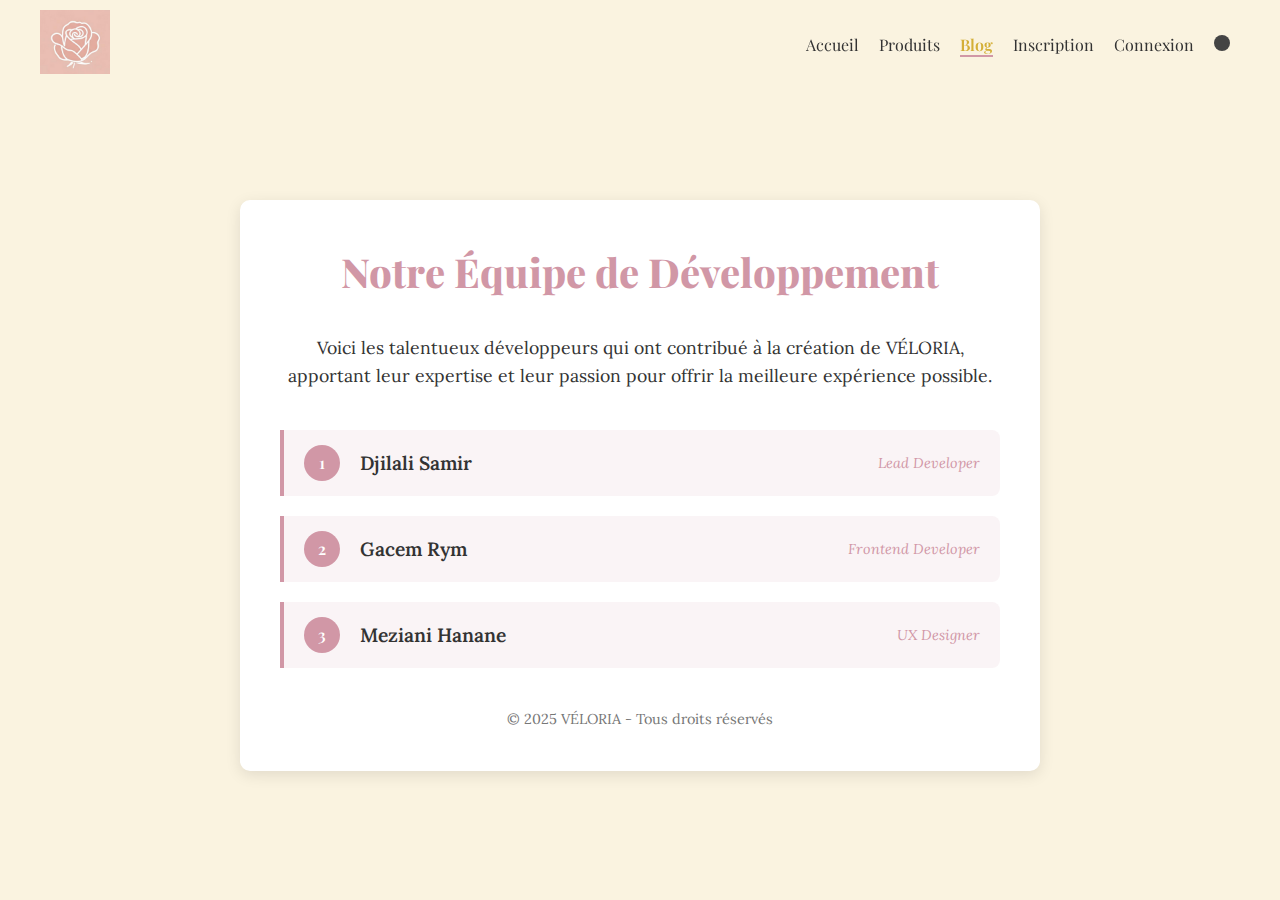
<file: blog.html>
<!DOCTYPE html>
<html lang="fr">
<head>
    <meta charset="UTF-8">
    <meta name="viewport" content="width=device-width, initial-scale=1.0">
    <title>VÉLORIA - Nos Développeurs</title>
    <link rel="stylesheet" href="styles/global.css">
    <link rel="preconnect" href="https://fonts.googleapis.com">
    <link rel="preconnect" href="https://fonts.gstatic.com" crossorigin>
    <link href="https://fonts.googleapis.com/css2?family=Playfair+Display:ital,wght@0,400..900;1,400..900&display=swap" rel="stylesheet">
    <link href="https://fonts.googleapis.com/css2?family=Lora:ital,wght@0,400..700;1,400..700&family=Playfair+Display:ital,wght@0,400..900;1,400..900&display=swap" rel="stylesheet">
    <style>
        .dev-team {
            max-width: 800px;
            margin: 120px auto 60px;
            padding: 40px;
            background-color: #fff;
            border-radius: 10px;
            box-shadow: 0 4px 15px rgba(0, 0, 0, 0.1);
        }
        
        .dev-team h1 {
            color: var(--primary-color);
            margin-bottom: 30px;
            text-align: center;
            font-family: 'Playfair Display', serif;
            font-size: 2.5rem;
        }
        
        .dev-team p {
            text-align: center;
            margin-bottom: 40px;
            color: var(--text-color);
            font-family: 'Lora', serif;
            font-size: 1.1rem;
            line-height: 1.6;
        }
        
        .dev-list {
            display: flex;
            flex-direction: column;
            gap: 20px;
            margin-bottom: 30px;
        }
        
        .dev-item {
            display: flex;
            align-items: center;
            padding: 15px 20px;
            background-color: rgba(209, 151, 166, 0.1);
            border-left: 4px solid var(--primary-color);
            border-radius: 0 8px 8px 0;
            transition: all 0.3s ease;
        }
        
        .dev-item:hover {
            transform: translateX(5px);
            background-color: rgba(209, 151, 166, 0.2);
        }
        
        .dev-number {
            display: flex;
            justify-content: center;
            align-items: center;
            width: 36px;
            height: 36px;
            background-color: var(--primary-color);
            color: white;
            border-radius: 50%;
            margin-right: 20px;
            font-family: 'Playfair Display', serif;
            font-weight: 600;
        }
        
        .dev-name {
            font-family: 'Lora', serif;
            font-size: 1.2rem;
            color: var(--text-color);
            font-weight: 600;
        }
        
        .dev-role {
            font-family: 'Lora', serif;
            font-size: 0.9rem;
            color: var(--primary-color);
            margin-left: auto;
            font-style: italic;
        }
        
        .footer-note {
            text-align: center;
            font-family: 'Lora', serif;
            font-size: 0.9rem;
            color: #777;
            margin-top: 40px;
        }
        
        /* Dark mode support */
        .dark-mode .dev-team {
            background-color: var(--dark-background);
        }
        
        .dark-mode .dev-item {
            background-color: rgba(209, 151, 166, 0.15);
        }
        
        .dark-mode .dev-name {
            color: var(--dark-text);
        }
        
        .dark-mode .footer-note {
            color: #aaa;
        }
        
        @media screen and (max-width: 768px) {
            .dev-team {
                margin: 80px auto 40px;
                padding: 25px;
                width: 90%;
            }
            
            .dev-item {
                flex-direction: column;
                text-align: center;
                padding: 20px 15px;
            }
            
            .dev-number {
                margin-right: 0;
                margin-bottom: 10px;
            }
            
            .dev-role {
                margin-left: 0;
                margin-top: 5px;
            }
        }
    </style>
</head>
<body>
    <div class="container">
        <div class="dev-team">
            <h1>Notre Équipe de Développement</h1>
            <p>Voici les talentueux développeurs qui ont contribué à la création de VÉLORIA, apportant leur expertise et leur passion pour offrir la meilleure expérience possible.</p>
            
            <div class="dev-list">
                <div class="dev-item">
                    <div class="dev-number">1</div>
                    <div class="dev-name">Djilali Samir </div>
                    <div class="dev-role">Lead Developer</div>
                </div>
                
                <div class="dev-item">
                    <div class="dev-number">2</div>
                    <div class="dev-name">Gacem Rym </div>
                    <div class="dev-role">Frontend Developer</div>
                </div>
                
                <div class="dev-item">
                    <div class="dev-number">3</div>
                    <div class="dev-name">Meziani Hanane</div>
                    <div class="dev-role">UX Designer</div>
                </div>
                
            </div>
            
            <div class="footer-note">
                © 2025 VÉLORIA - Tous droits réservés
            </div>
        </div>
    </div>

    <script src="javascript/navigation.js"></script>
    <script src="javascript/auth.js"></script>
    <script src="javascript/dark-mode.js"></script>
</body>
</html>
</file>
<file: styles/global.css>
/* 
 * VOLLA - Main Stylesheet
 * Author: Frontend Team
 */

/* =============================================
   1. CSS RESET & VARIABLES
============================================= */
* {
    margin: 0;
    padding: 0;
    box-sizing: border-box;
}
html {
    scroll-behavior: smooth;
}

:root {
    /* Primary color palette */
    --primary-color: #d197a6;
    --secondary-color: #D4AF37;
    --background-color: #FAF3E0;
    --text-color: #333;
    
    /* Dark mode color palette */
    --dark-background: #181A1B;
    --dark-text: #FAF3E0;
}

/* =============================================
   2. TYPOGRAPHY
============================================= */
h1,h2,h3 ,h4 ,a{
    font-family: "Playfair Display", serif;
    font-optical-sizing: auto;
    font-weight: 800;
    font-style: normal;
}
h1{
    text-align: center;
    margin-bottom: 40px
}

p {
    font-family: "Playfair Display", serif;
    font-optical-sizing: auto;
    font-weight: 400;
    font-style: normal;
}

/* =============================================
   3. BASE LAYOUT
============================================= */
body {
    font-family: 'Arial', sans-serif;
    line-height: 1.6;
    background-color: var(--background-color);
    color: var(--text-color);
    transition: background-color 0.3s, color 0.3s;
}

.container {
    width: 90%;
    max-width: 1200px;
    margin: 60px auto 0;
    padding: 20px;
}

/* =============================================
   4. THEME CONTROLS
============================================= */
.theme-btn {
    width: 1rem;
    height: 1rem;
    background-color: #444;
    border: none;
    border-radius: 50px;
    cursor: pointer;
}

.dark-mode .theme-btn {
    background-color: white;
}

/* Dark Mode Styles */
body.dark-mode {
    background-color: var(--dark-background);
    color: var(--dark-text);
}

.dark-mode .nav-menu li a {
    color: var(--dark-text);
    font-weight: 400;
    transition: color 0.3s;
}

.dark-mode .nav-menu li a:hover {
    color: #E6B8C4;
    font-weight: 600;
}

.dark-mode form {
    background-color: #2C2C2C;
}

.dark-mode .product-card {
    background-color: #2A2A2A;
    border-color: #3A3A3A;
}

/* =============================================
   5. NAVIGATION
============================================= */
nav {
    padding: 10px;
    position: fixed;
    width: 100%;
    top: 0;
    z-index: 100;
    backdrop-filter: blur(5px);
    transition: all 0.3s ease;
}

.nav-container {
    display: flex;
    justify-content: space-between;
    align-items: center;
    max-width: 1200px;
    margin: 0 auto;
}


nav.scrolled {
    background-color: rgba(250, 243, 224, 0.95); /* Slightly transparent version of your background */
    box-shadow: 0 2px 10px rgba(0, 0, 0, 0.1);
    padding: 5px 10px;
}

.dark-mode nav.scrolled {
    background-color: rgba(24, 26, 27, 0.95); /* Dark mode version */
}

nav img.logo {
    max-width: 70px;
    height: auto;
}

.nav-menu {
    display: flex;
    list-style: none;
    align-items: center;
}

.nav-menu li {
    margin: 0 10px;
}

.nav-menu li a {
    text-decoration: none;
    color: var(--text-color);
    font-weight: 400;
    transition: color 0.3s;
}

.nav-menu li a:hover {
    color: #E6BFC1;
    font-weight: 600;
}

.nav-menu li a.active {
    color: var(--secondary-color);
    border-bottom: 2px solid var(--primary-color);
    font-weight: 600;
}

.auth-section {
    display: flex;
    align-items: center;
    gap: 15px;
}

.user-email {
    font-size: 0.9rem;
    color: var(--text-slight);
}

.logout-btn {
    background: none;
    border: 1px solid var(--primary-color);
    color: var(--primary-color);
    padding: 5px 15px;
    border-radius: 20px;
    cursor: pointer;
    transition: all 0.3s;
}

.logout-btn:hover {
    background: var(--primary-color);
    color: white;
}


/* Mobile Menu Toggle */
.menu-toggle {
    display: none;
    flex-direction: column;
    cursor: pointer;
}

.menu-toggle .bar {
    width: 25px;
    height: 3px;
    background-color: var(--text-color);
    margin: 3px 0;
    transition: 0.4s;
}

/* =============================================
   6. HERO SECTION
============================================= */
.section-hero {
    margin-bottom: 80px;
}

.hero {
    display: flex;
    align-items: center;
    gap: 40px;
    margin-bottom: 50px;
    height: 100%;
}

.hero-content {
    flex: 1;
}

.hero-content h1 {
    font-size: 3em;
    margin-bottom: 15px;
}

.hero-image {
    flex: 1;
}

.hero-image img {
    width: 100%;
    border-radius: 15px;
}

.hero-grid {
    position: relative;
    display: grid;
    grid-template-columns: repeat(2, 1fr);
    gap: 4.8rem;
}

.hero-description {
    margin-bottom: 4.8rem;
    font-size: 1.5rem;
}

.hero-btns {
    display: flex;
    align-items: center;
    gap: 2.4rem;
    margin-bottom: 1.6rem;
}

.no-credit-card-text {
    font-size: 1rem;
    letter-spacing: 1px;
    color: var(--text-slight);
}

.cta-button {
    display: inline-block;
    background-color: var(--secondary-color);
    color: white;
    padding: 12px 24px;
    text-decoration: none;
    border-radius: 5px;
    margin-top: 15px;
}

/* =============================================
   7. 3D BOX ANIMATION
============================================= */
/* 3d phone container */
.box-3d-container {
    display: flex;
    justify-content: center;
    align-items: center;
    perspective: 100rem;
    pointer-events: none;
    color:black;
}

.box-3d {
    --width: 20rem;
    --height: 30rem;
    --depth: 5rem;
    width: var(--width);
    height: var(--height);
    position: relative;
    transform-style: preserve-3d;
    animation: rotate-3d 15s infinite linear;
}

@keyframes rotate-3d {
    0% {
        transform: rotateY(-50deg);
    }
    100% {
        transform: rotateY(310deg);
    }
}

.front-face, .back-face {
    width: 100%;
    height: 100%;
    position: absolute;
    background-color: #E6B8C4;
    transform-style: preserve-3d;
}

.front-face {
    transform: translateZ(var(--depth));
    display: flex;
    flex-direction: column;
    justify-content: center;
    align-items: center;
    padding: 1.6rem;
}

.front-face::before, .front-face::after {
    content: "";
    position: absolute;
    top: 0;
    height: 100%;
    width: calc(2 * var(--depth));
    background: center/30% url("../images/Volla_logo.png") no-repeat, linear-gradient(var(--secondary-color), var(--secondary-color));
}

.front-face::before {
    left: 0;
    transform: rotateY(90deg);
    transform-origin: left;
}

.front-face::after {
    right: 0;
    transform: rotateY(-90deg);
    transform-origin: right;
}

.back-face {
    transform: translateZ(calc(-1 * var(--depth))) rotateY(180deg);
    display: flex;
    flex-direction: column;
    justify-content: space-between;
    padding: 2rem 1.6rem;
    color: var(--udark-3);
    font-size: 0.7rem;
    pointer-events: painted;
}

.back-face::before, .back-face::after {
    content: "";
    position: absolute;
    left: 0;
    height: calc(2 * var(--depth));
    width: 100%;
    background-color: var(--primary);
}

.back-face::before {
    top: 0;
    transform: rotateX(-90deg);
    transform-origin: top;
}

.back-face::after {
    bottom: 0;
    transform: rotateX(90deg);
    transform-origin: bottom;
}

.v-3d-img {
    width: 100%;
}

.v-3d-information {
    list-style-type: none;
    color: black;
}

.v-3d-logo-box {
    width: 100%;
    display: flex;
    justify-content: center;
    align-items: center;
}

.v-3d-logo {
    transform: rotate(-90deg);
    width: 2.4rem;
    filter: invert(1);
}

.v-3d-privacy strong {
    display: block;
    color: black;
}

/* 3D accent elements */
.box-3d-container-accent1 {
    width: 20rem;
    position: absolute;
    top: 0;
    right: 5%;
    z-index: -1;
    opacity: .2;
    pointer-events: none;
}

.box-3d-container-accent2 {
    width: 10rem;
    position: absolute;
    bottom: -10%;
    left: 20%;
    z-index: -1;
    opacity: .2;
    pointer-events: none;
}

.light-mode .box-3d-container-accent1, 
.light-mode .box-3d-container-accent2 {
    opacity: .08;
}

/* =============================================
   8. CONTENT SECTIONS
============================================= */
/* Commitment Section */
.commitment {
    display: flex;
    flex-direction: row-reverse;
    align-items: center;
    gap: 30px;
    margin-bottom: 80px;
}

.commitment-content {
    flex: 1;
}

.commitment-images {
    display: flex;
    gap: 20px;
    flex: 1;
}

.commitment-images img {
    width: 48%;
    border-radius: 10px;
    object-fit: cover;
}

/* Featured Products */
.featured-products h2 {
    text-align: center;
    margin-bottom: 30px;
}

.product-grid {
    display: grid;
    grid-template-columns: repeat(3, 1fr);
    gap: 20px;
}

.product-card {
    border: 1px solid #ddd;
    border-radius: 8px;
    padding: 15px;
    text-align: center;
    background-color: white;
    transition: transform 0.3s;
}

.product-card:hover {
    transform: scale(1.05);
}

.product-card img {
    max-width: 100%;
    height: 250px;
    object-fit: cover;
    border-radius: 8px;
}

.product-link {
    display: inline-block;
    background-color: var(--primary-color);
    color: white;
    padding: 8px 15px;
    text-decoration: none;
    border-radius: 4px;
    margin-top: 10px;
}

/* =============================================
   9. PRODUCTS PAGE
============================================= */
.products-page {
    margin-top: 80px;
}

.products-header {
    margin-bottom: 30px;
    text-align: center;
}

.products-header h1 {
    font-size: 2.5em;
    margin-bottom: 20px;
}

.product-filters {
    display: flex;
    justify-content: center;
    align-items: center;
    gap: 20px;
    margin-bottom: 30px;
}

#category-filter {
    padding: 10px;
    border: 1px solid var(--primary-color);
    border-radius: 5px;
}

.sort-options {
    display: flex;
    gap: 10px;
}

.sort-options button {
    background-color: var(--primary-color);
    color: white;
    border: none;
    padding: 10px 15px;
    border-radius: 5px;
    cursor: pointer;
    transition: background-color 0.3s;
}

.sort-options button:hover {
    background-color: #D0A0B0;
}

.products-grid {
    display: grid;
    grid-template-columns: repeat(auto-fill, minmax(250px, 1fr));
    gap: 20px;
}

.product-card {
    border: 1px solid #ddd;
    border-radius: 8px;
    padding: 15px;
    text-align: center;
    background-color: white;
    transition: transform 0.3s, box-shadow 0.3s;
    display: flex;
    flex-direction: column;
}

.product-card:hover {
    transform: scale(1.05);
    box-shadow: 0 5px 15px rgba(0,0,0,0.1);
}

.product-card img {
    max-width: 100%;
    height: 250px;
    object-fit: cover;
    border-radius: 8px;
    margin-bottom: 15px;
}

.product-card h3 {
    margin-bottom: 10px;
    font-size: 1.2em;
}

.product-card p {
    margin-bottom: 10px;
    color: #666;
}

.product-card button {
    margin-top: auto;
    background-color: var(--primary-color);
    color: white;
    border: none;
    padding: 10px;
    border-radius: 5px;
    cursor: pointer;
    transition: background-color 0.3s;
}

.product-card button:hover {
    background-color: #D0A0B0;
}

.pagination {
    display: flex;
    justify-content: center;
    align-items: center;
    margin-top: 30px;
    gap: 15px;
}

.pagination button {
    background-color: var(--primary-color);
    color: white;
    border: none;
    padding: 10px 15px;
    border-radius: 5px;
    cursor: pointer;
}

.pagination #current-page {
    font-weight: bold;
}

/* =============================================
   10. FOOTER
============================================= */
footer {
    background-color: var(--primary-color);
    color: var(--text-color);
    padding: 50px 0 20px;
    margin-top:80px
}

.footer-container {
    display: flex;
    justify-content: space-between;
    max-width: 1200px;
    margin: 0 auto;
    padding: 0 5%;
}

.footer-column h4 {
    margin-bottom: 15px;
}

.footer-column ul {
    list-style: none;
}

.footer-column ul li a {
    color: var(--text-color);
    text-decoration: none;
    margin-bottom: 10px;
    display: block;
}

.social-icons {
    display: flex;
    gap: 15px;
}

.social-icon {
    color: var(--text-color);
    font-size: 24px;
}

.newsletter form {
    display: flex;
}

.newsletter input {
    padding: 10px;
    flex-grow: 1;
    border: none;
    border-radius: 4px 0 0 4px;
}

.newsletter button {
    padding: 10px 20px;
    background-color: var(--secondary-color);
    color: white;
    border: none;
    border-radius: 0 4px 4px 0;
}

.copyright {
    text-align: center;
    margin-top: 30px;
    padding-top: 20px;
    border-top: 1px solid rgba(0,0,0,0.1);
}

/* =============================================
   11. RESPONSIVE STYLES
============================================= */
/* Large screens - 1024px and below */
@media screen and (max-width: 1024px) {
    .hero, .commitment {
        flex-direction: column;
    }

    .product-grid {
        grid-template-columns: repeat(2, 1fr);
    }

    .footer-container {
        flex-wrap: wrap;
        gap: 20px;
    }

    .footer-column {
        flex-basis: calc(50% - 20px);
    }
}

/* Medium screens - 900px (56.25em) and below */
@media (max-width: 56.25em) {
    .hero-grid {
        grid-template-columns: 1fr;
    }
    
    .hero-text-box {
        text-align: center;
        padding: 0 5%;
    }
    
    .hero-description {
        padding: 0 10%;
    }
    
    .hero-btns {
        justify-content: center;
    }

    .section-benefits .heading-2, .benefits {
        padding: 0;
    }

    .feature-container {
        grid-template-columns: 1fr;
    }

    .features-text {
        text-align: center;
    }

    .features-description {
        padding: 0 10%;
    }

    .features {
        grid-template-columns: 1fr 1fr 1fr;
    }

    .feature:first-child {
        grid-row: 1;
    }
}

/* Tablets - 768px and below */
@media screen and (max-width: 768px) {
    .nav-container {
        padding: 0 15px;
    }
    
    .menu-toggle {
        display: flex;
        z-index: 101;
    }
    
    .menu-toggle.active .bar:nth-child(1) {
        transform: rotate(-45deg) translate(-5px, 6px);
    }
    
    .menu-toggle.active .bar:nth-child(2) {
        opacity: 0;
    }
    
    .menu-toggle.active .bar:nth-child(3) {
        transform: rotate(45deg) translate(-5px, -6px);
    }
    
    .nav-menu {
        position: fixed;
        right: -100%;
        top: 0;
        flex-direction: column;
        background-color: var(--background-color);
        width: 80%;
        max-width: 300px;
        height: 100vh;
        padding-top: 70px;
        text-align: center;
        transition: 0.3s;
        box-shadow: -2px 0 10px rgba(0, 0, 0, 0.1);
    }
    
    .dark-mode .nav-menu {
        background-color: var(--dark-background);
    }
    
    .nav-menu.active {
        right: 0;
        overflow-y: auto;
    }
    
    .nav-menu li {
        margin: 15px 0;
    }
    
    .auth-section {
        flex-direction: column;
        gap: 10px;
        margin-top: 20px;
    }
    
    .user-email {
        font-size: 0.85rem;
        word-break: break-all;
        max-width: 90%;
    }
    
    /* Add some spacing at the bottom of the menu */
    .nav-menu::after {
        content: "";
        display: block;
        height: 40px;
    }
    .product-grid {
        grid-template-columns: 1fr;
    }

    .commitment-images {
        flex-direction: column;
    }

    .commitment-images img {
        width: 100%;
    }

    .footer-column {
        flex-basis: 100%;
    }
    
    .product-filters {
        flex-direction: column;
    }

    .sort-options {
        width: 100%;
        flex-direction: column;
    }

    .sort-options button {
        width: 100%;
    }
}

/* Mobile L - 750px (46.875em) and below */
@media (max-width: 46.875em) {
    .chat-box {
        --chat-width: 50vw;
        --chat-height: 70%;
    }

    .section-popular .heading-2 {
        text-align: center;
    }
}

/* Mobile M - 600px (37.5em) and below */
@media (max-width: 37.5em) {
    .box-3d {
        --width: 20rem;
        --height: 34rem;
        --depth: 4rem;
    }

    .chat-box {
        --chat-width: 80vw;
        --chat-height: 70%;
    }
    
    .section-benefits .heading-2 {
        margin-bottom: 4.8rem;
    }
    
    .benefits {
        grid-template-columns: 1fr;
        gap: 2.4rem;
    }

    .benefit {
        background-color: var(--dark-2);
        padding: 2.4rem;
        border-radius: .4rem;
    }

    .features {
        grid-template-columns: 1fr 1fr;
    }
}

/* Mobile S - 500px (31.25em) and below */
@media (max-width: 31.25em) {
    .hero-text-box {
        text-align: center;
        padding: 0;
    }
    
    .hero-description {
        padding: 0;
    }

    .benefit {
        flex-direction: column;
    }

    .benefit-icon {
        margin-top: 0;
    }

    .section-popular .heading-2 {
        text-align: left;
    }

    .features-description {
        padding: 0;
    }

    .features {
        grid-template-columns: 1fr;
    }
        nav img.logo {
        max-width: 60px;
    }
    
    .nav-menu {
        width: 85%;
    }
   }
}
/* =============================================
   FORM STYLING (Signup & Login)
============================================= */
.container h1 {
    margin-bottom: 2rem;
    color: var(--text-color);
    text-align: center;!important
    font-size: 2.5rem;
}
.dark-mode .container h1{
    color:var(--dark-text)
}

#signup-form,
#login-form {
    max-width: 500px;
    margin: 0 auto;
    padding: 2rem;
    background-color: white;
    border-radius: 10px;
    box-shadow: 0 5px 15px rgba(0, 0, 0, 0.1);
    transition: all 0.3s ease;
}

.dark-mode #signup-form,
.dark-mode #login-form {
    background-color: #2A2A2A;
    box-shadow: 0 5px 15px rgba(0, 0, 0, 0.3);
}

#signup-form label,
#login-form label {
    display: block;
    margin-bottom: 0.5rem;
    font-weight: 600;
    color: var(--text-color);
}

.dark-mode #signup-form label,
.dark-mode #login-form label {
    color: var(--dark-text);
}

#signup-form input,
#login-form input {
    width: 100%;
    padding: 12px;
    margin-bottom: 1.5rem;
    border: 1px solid #e0e0e0;
    border-radius: 5px;
    font-size: 1rem;
    transition: border-color 0.3s;
}

#signup-form input:focus,
#login-form input:focus {
    outline: none;
    border-color: var(--primary-color);
    box-shadow: 0 0 0 2px rgba(209, 151, 166, 0.2);
}

.dark-mode #signup-form input,
.dark-mode #login-form input {
    background-color: #333;
    border-color: #444;
    color: var(--dark-text);
}

#error-message {
    margin-bottom: 1.5rem;
    font-size: 0.9rem;
    font-weight: 500;
}

#signup-form button,
#login-form button {
    width: 100%;
    padding: 12px;
    background-color: var(--primary-color);
    color: white;
    border: none;
    border-radius: 5px;
    font-size: 1rem;
    font-weight: 600;
    cursor: pointer;
    transition: background-color 0.3s, transform 0.2s;
}

#signup-form button:hover,
#login-form button:hover {
    background-color: #c0879a;
}

#signup-form button:active,
#login-form button:active {
    transform: translateY(2px);
}

/* Responsive adjustments */
@media screen and (max-width: 768px) {
    #signup-form,
    #login-form {
        padding: 1.5rem;
        max-width: 90%;
    }
    
    .container h1 {
        font-size: 2rem;
    }
}

@media screen and (max-width: 480px) {
    #signup-form,
    #login-form {
        padding: 1rem;
    }
    
    .container h1 {
        font-size: 1.8rem;
        margin-bottom: 1.5rem;
    }
    
    
    #signup-form input,
    #login-form input {
        padding: 10px;
        margin-bottom: 1.2rem;
    }
}
/* Cart Page Styling */
#cart-items {
    margin-top: 1.5rem;
    padding: 1rem;
    background: white;

    border-radius: 10px;
    box-shadow: 0 5px 15px rgba(0, 0, 0, 0.1);
}

.dark-mode #cart-items {
    background: #2A2A2A;
    box-shadow: 0 5px 15px rgba(0, 0, 0, 0.3);
}

#cart-items div {
    display: flex;
    justify-content: space-between;
    align-items: center;
    padding: 0.8rem 1rem;
    border-bottom: 1px solid #ddd;
}

.dark-mode #cart-items div {
    border-bottom: 1px solid #444;
}

#cart-items p {
    margin: 0;
    font-size: 1rem;
    font-weight: 500;
    color: var(--text-color);
    display:flex;
    flex-direction:row;
}

.dark-mode #cart-items p {
    color: var(--dark-text);
}

#cart-items input {
    width: 50px;
    padding: 5px;
    text-align: center;
    border: 1px solid #ccc;
    border-radius: 5px;
}

.dark-mode #cart-items input {
    background: #333;
    border-color: #444;
    color: var(--dark-text);
}

#cart-items button {
    background: #f00;
    color: white;
    border: none;
    border-radius: 5px;
    padding: 8px 12px;
    cursor: pointer;
    margin: 2px;
    transition: background-color 0.3s ease;
}

#cart-items button:hover {
    background-color: #c0879a;
}

#cart-total {
    font-size: 1.2rem;
    font-weight: 600;
    text-align: right;
    margin-top: 1rem;
    color: var(--text-color);
}

.dark-mode #cart-total {
    color: var(--dark-text);
}

.container button {
    width: 100%;
    margin-top: 1rem;
}
</file>
